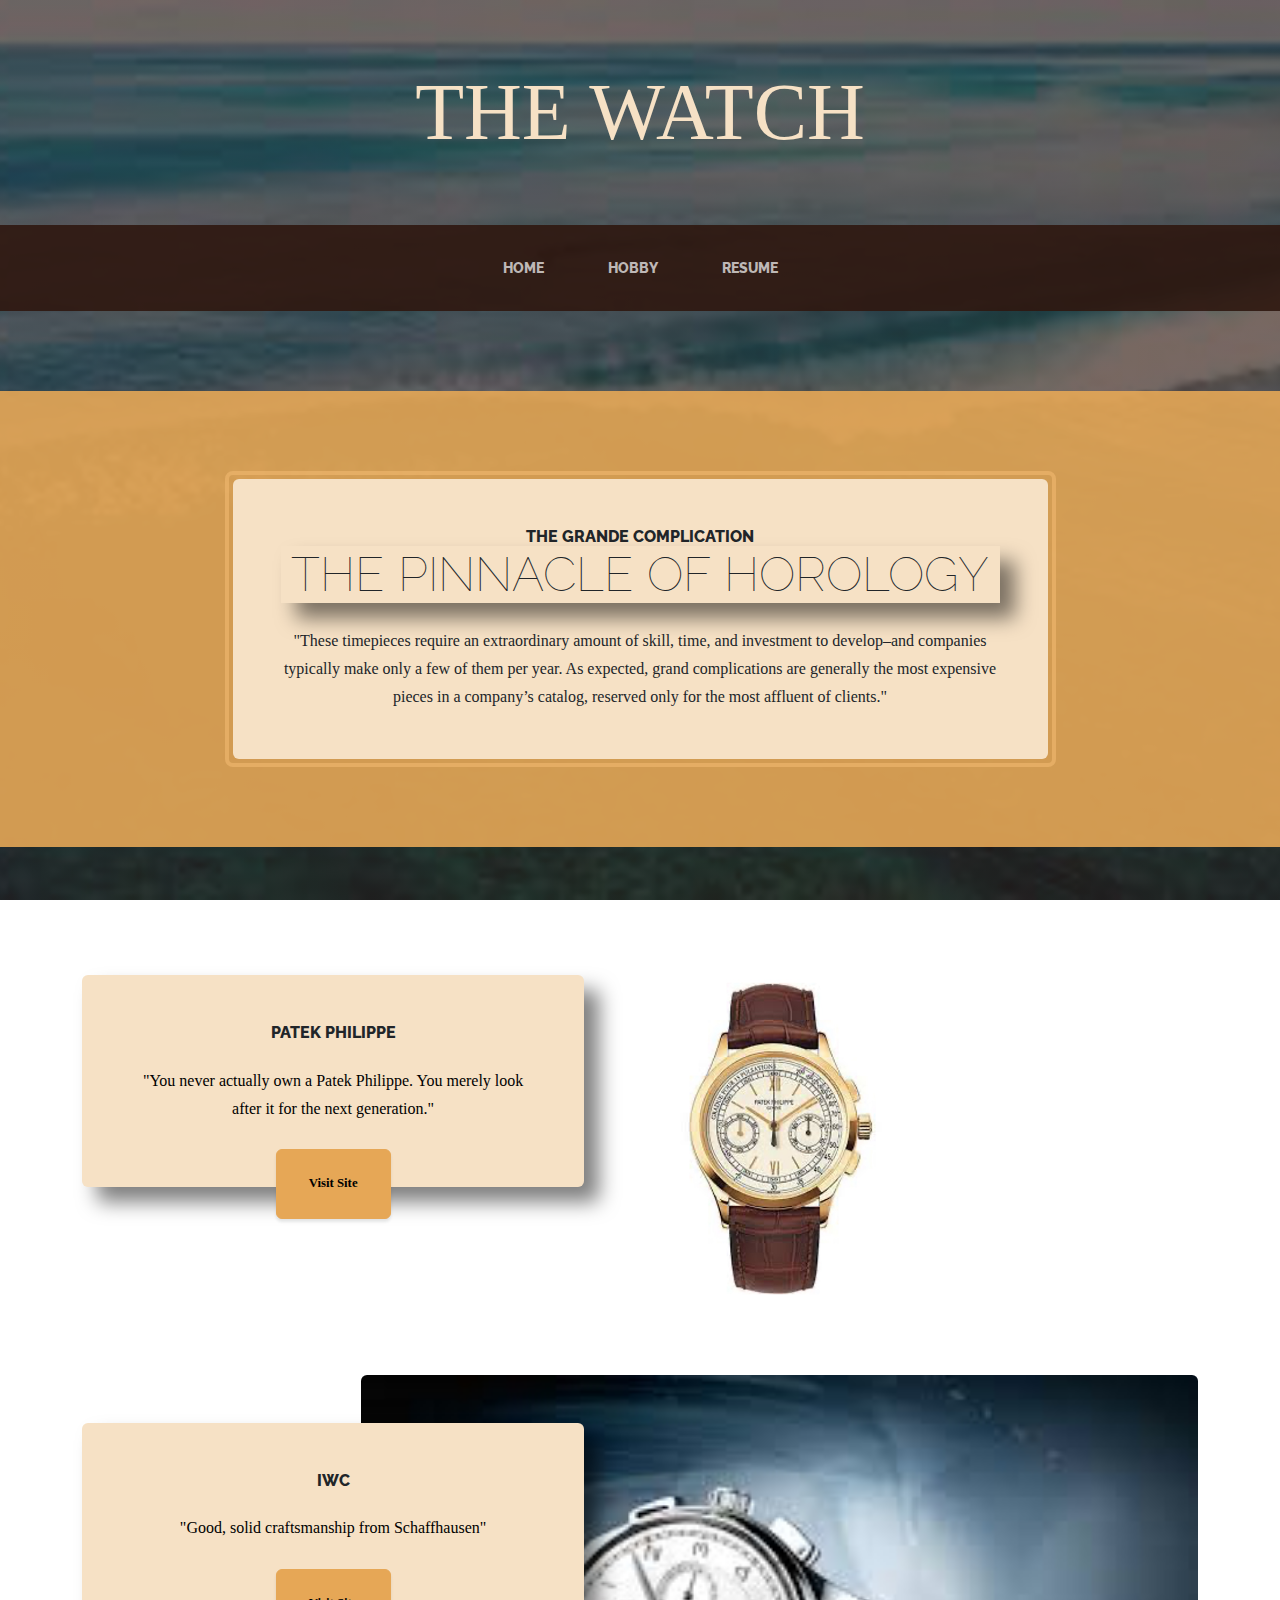
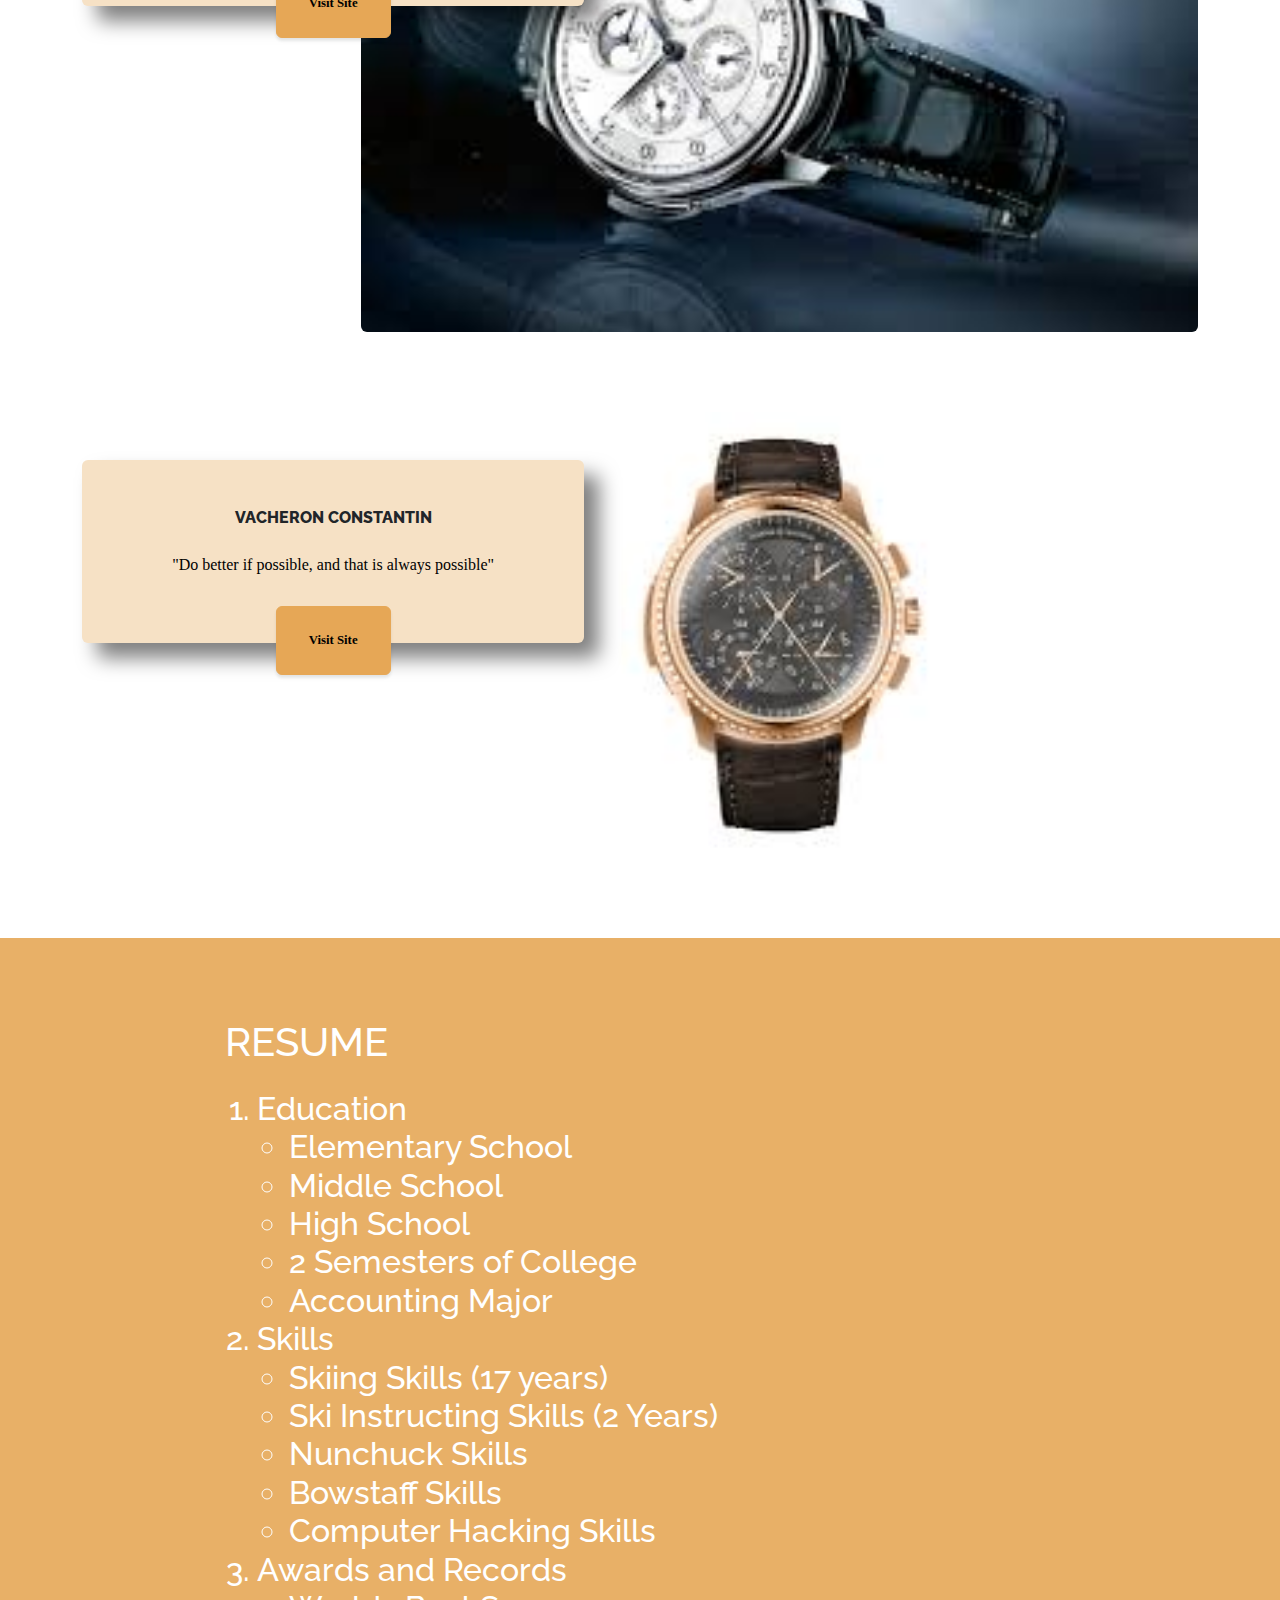
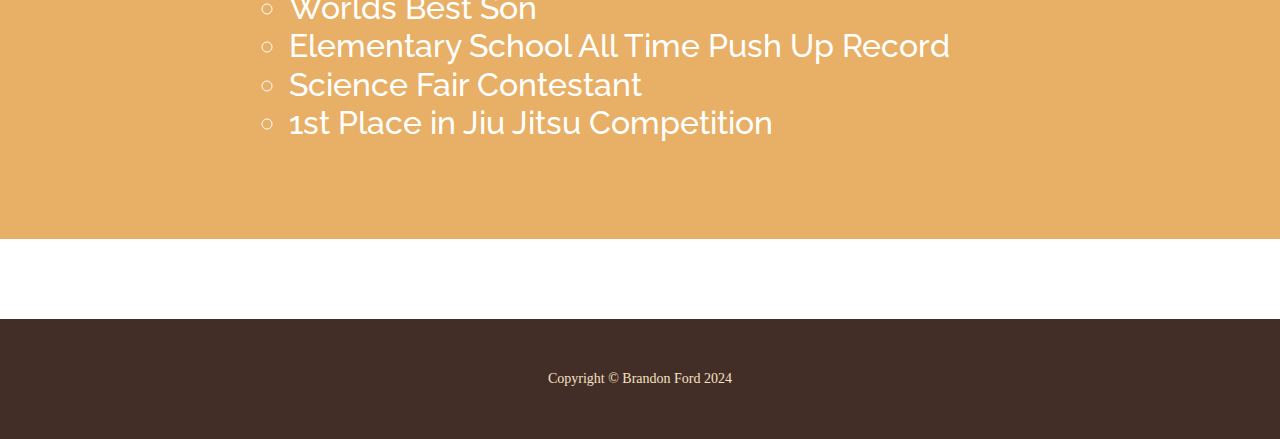
<file: index.html>
<!DOCTYPE html>
<html lang="en">
    <head>
        <meta charset="utf-8" />
        <meta name="viewport" content="width=device-width, initial-scale=1, shrink-to-fit=no" />
        <meta name="description" content="" />
        <meta name="author" content="" />
        <title>The Watch</title>
        <link rel="icon" type="image/x-icon" href="assets/favicon.ico" />
        <!-- Google fonts-->
        <link href="https://fonts.googleapis.com/css?family=Raleway:100,100i,200,200i,300,300i,400,400i,500,500i,600,600i,700,700i,800,800i,900,900i" rel="stylesheet" />
        <link href="https://fonts.googleapis.com/css?family=Lora:400,400i,700,700i" rel="stylesheet" />
        <!-- Core theme CSS (includes Bootstrap)-->
        <link href="css/styles.css" rel="stylesheet" />
        <link rel="stylesheet" href="css/mystyles.css">

    </head>
    <body>
        <header>
            <h1 class="site-heading text-center text-faded d-none d-lg-block">
                <span class="site-heading-upper text-primary mb-3"></span>
                <span class="site-heading-lower">The Watch</span>
            </h1>
        </header>
        <!-- Navigation-->
        <nav class="navbar navbar-expand-lg navbar-dark py-lg-4" id="mainNav">
            <div class="container">
                <a class="navbar-brand text-uppercase fw-bold d-lg-none" href="index.html">Start Bootstrap</a>
                <button class="navbar-toggler" type="button" data-bs-toggle="collapse" data-bs-target="#navbarSupportedContent" aria-controls="navbarSupportedContent" aria-expanded="false" aria-label="Toggle navigation"><span class="navbar-toggler-icon"></span></button>
                <div class="collapse navbar-collapse" id="navbarSupportedContent">
                    <ul class="navbar-nav mx-auto">
                        <li class="nav-item px-lg-4"><a class="nav-link text-uppercase" href="index.html">Home</a></li>
                        <li class="nav-item px-lg-4"><a class="nav-link text-uppercase" href="website/html/hobby.html">Hobby</a></li>
                        <!--<li class="nav-item px-lg-4"><a class="nav-link text-uppercase" href="products.html">Products</a></li>-->
                        <li class="nav-item px-lg-4"><a class="nav-link text-uppercase" href="#1234">Resume</a>
                        <!-- <li class="nav-item px-lg-4"><a class="nav-link text-uppercase" href="store.html">Store</a></li> -->
                    </ul>
                </div>
            </div>
        </nav>
        <section class="page-section cta">
            <div class="container">
                <div class="row">
                    <div class="col-xl-9 mx-auto">
                        <div class="cta-inner bg-faded text-center rounded">
                            <h2 class="section-heading mb-4">
                                <span class="section-heading-upper">The Grande Complication</span>
                                <span class="section-heading-lower">The Pinnacle of Horology</span>
                            </h2>
                            <p class="mb-0">"These timepieces require an extraordinary amount of skill, time, and investment to develop–and companies typically make only a few of them per year. As expected, grand complications are generally the most expensive pieces in a company’s catalog, reserved only for the most affluent of clients."</p>
                        </div>
                    </div>
                </div>
            </div>
        </section>
        <section class="page-section clearfix">
            <div class="container">
                <div class="intro">
                    <img class="intro-img img-fluid mb-3 mb-lg-0 rounded" src="assets/img/intro.jpg" alt="..." />
                    <div class="intro-text left-0 text-center bg-faded p-5 rounded">
                        <h2 class="section-heading mb-4">
                            <span class="section-heading-upper">Patek Philippe</span>
                            <span class="section-heading-lower"></span>
                        </h2>
                        <p class="mb-3 notyellow">"You never actually own a Patek Philippe. You merely look after it for the next generation."</p>
                        <div class="intro-button mx-auto"><a class="btn btn-primary btn-xl" href="https://www.patek.com/en/home">Visit Site</a></div>
                    </div>
                </div>
            </div>
        </section>
        <section class="page-section clearfix">
            <div class="container">
                <div class="intro">
                    <img class="intro-img img-fluid mb-3 mb-lg-0 rounded" src="assets/img/iwc.jpeg" alt="..." />
                    <div class="intro-text left-0 text-center bg-faded p-5 rounded">
                        <h2 class="section-heading mb-4">
                            <span class="section-heading-upper">IWC</span>
                            <span class="section-heading-lower"></span>
                        </h2>
                        <p class="mb-3 notyellow">"Good, solid craftsmanship from Schaffhausen"</p>
                        <div class="intro-button mx-auto"><a class="btn btn-primary btn-xl" href="https://www.iwc.com/us/en/home.html">Visit Site</a></div>
                    </div>
                </div>
            </div>
        </section>
        <section class="page-section clearfix">
            <div class="container">
                <div class="intro">
                    <img class="intro-img img-fluid mb-3 mb-lg-0 rounded" src="assets/img/vc.jpeg" alt="..." />
                    <div class="intro-text left-0 text-center bg-faded p-5 rounded">
                        <h2 class="section-heading mb-4">
                            <span class="section-heading-upper">Vacheron Constantin</span>
                            <span class="section-heading-lower"></span>
                        </h2>
                        <p class="mb-3 notyellow">"Do better if possible, and that is always possible"</p>
                        <div class="intro-button mx-auto"><a class="btn btn-primary btn-xl" href="https://www.vacheron-constantin.com/us/en/home.html">Visit Site</a></div>
                    </div>
                </div>
            </div>
        </section>
        <div id="1234"
        <section class="page-section cta">
            <div class="container"> 
                <div class="row">
                    <div class="col-xl-9 mx-auto">
                        <div class="middle">
                            <h2 class="section-heading mb-4">
                                <span class="section-heading-upper">
                                    <h1>Resume</span></h1>
                            </h2>
                            <p class="mb-0">
                                <h2>
                                    <ol>
                                    <li>Education
                                        <ul>
                                            <li>Elementary School</li>
                                            <li>Middle School</li>
                                            <li>High School</li>
                                            <li>2 Semesters of College</li>
                                            <li>Accounting Major</li>
                                        </ul>
                                    </li>
                                    <li>
                                        Skills
                                        <ul>
                                            <li>Skiing Skills (17 years)</li>
                                            <li>Ski Instructing Skills (2 Years)</li>
                                            <li>Nunchuck Skills</li>
                                            <li>Bowstaff Skills</li>
                                            <li>Computer Hacking Skills</li>
                                            
                                        </ul>
                                    </li>
                                    <li>Awards and Records
                                        <ul>
                                            <li>Worlds Best Son</li>
                                            <li>Elementary School All Time Push Up Record </li>
                                            <li>Science Fair Contestant</li>
                                            <li>1st Place in Jiu Jitsu Competition</li>
                                        </ul>
                                    </li>
                                </ol>
                            </h2>
                            </p>
                        </div>
                    </div>
                </div>
             </div>
            </section>
        </div>
        <footer class="footer text-faded text-center py-5">
            <div class="container"><p class="m-0 small">Copyright &copy; Brandon Ford 2024</p></div>
        </footer>
        <!-- Bootstrap core JS-->
        <script src="https://cdn.jsdelivr.net/npm/bootstrap@5.2.3/dist/js/bootstrap.bundle.min.js"></script>
        <!-- Core theme JS-->
        <script src="js/scripts.js"></script>
    </body>
</html>
</file>
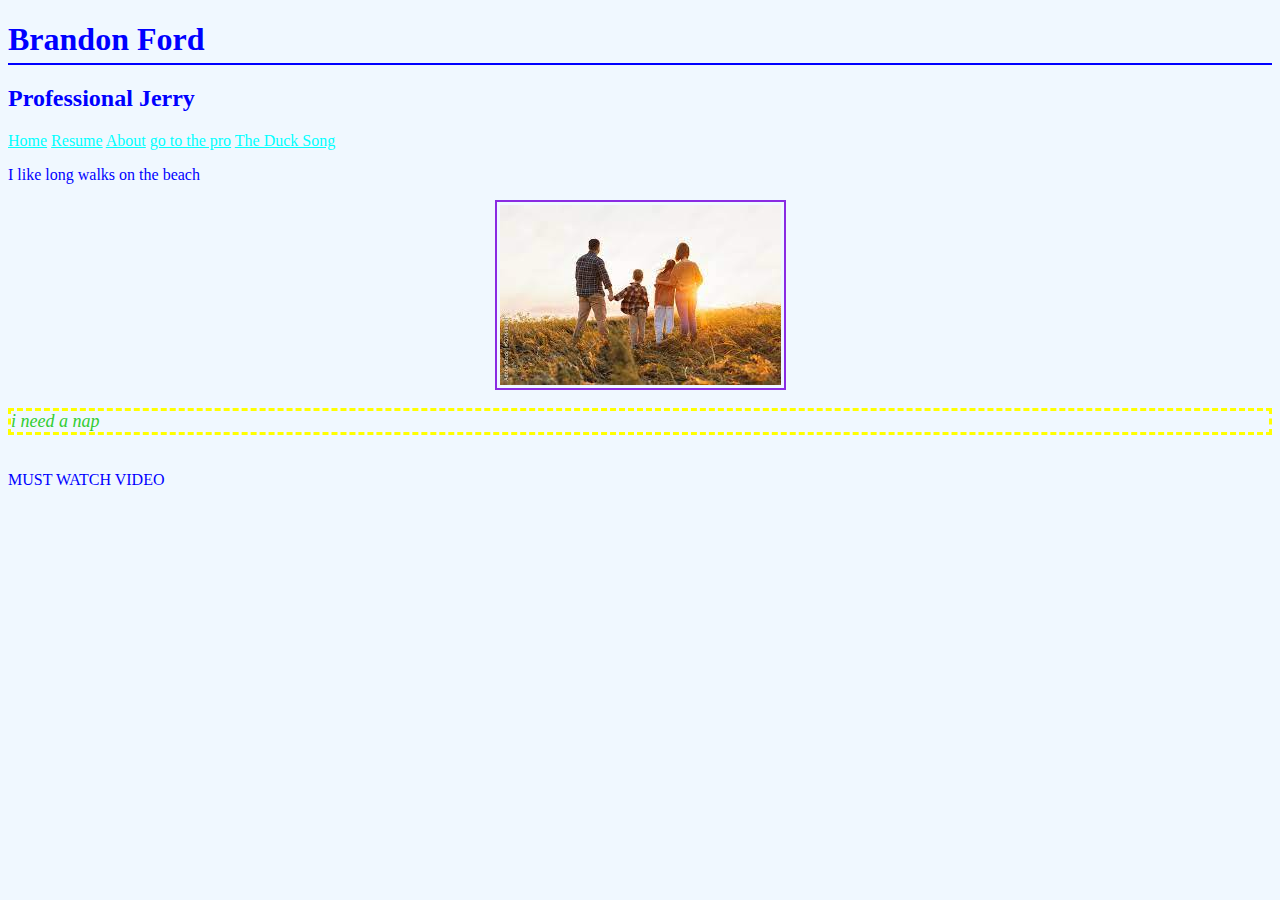
<file: website/index.html>
<!DOCTYPE html>
<html>
<head>
    <title>My First Webpage</title>
    <link rel="stylesheet" href="css/styles.css">
</head>
<body>
    <h1>Brandon Ford</h1>
    <h2>Professional Jerry</h2>
    <a href="index.html">Home</a>
    <a href="html/resume.html">Resume</a>
    <a href="html/about.html">About</a>
    <a href="../index.html"> go to the pro</a>
    <a href="https://www.youtube.com/watch?v=MtN1YnoL46Q" target="_blank">The Duck Song</a>
    <p>I like long walks on the beach</p>
    
    <a href="https://thefamilyproclamation.org" target="_blank">
        <img src="img/pic.jpeg" alt="The Family">
    </a>
        <p class="rizz">i need a nap</p>
    <br>
    MUST WATCH VIDEO</5>
    <br>

    <iframe width="560" height="315" src="https://www.youtube.com/embed/dQw4w9WgXcQ?si=POMMW6ppqBDwY9CP" title="YouTube video player" frameborder="0" allow="accelerometer; autoplay; clipboard-write; encrypted-media; gyroscope; picture-in-picture" allowfullscreen></iframe>

</body>
</html>
</file>
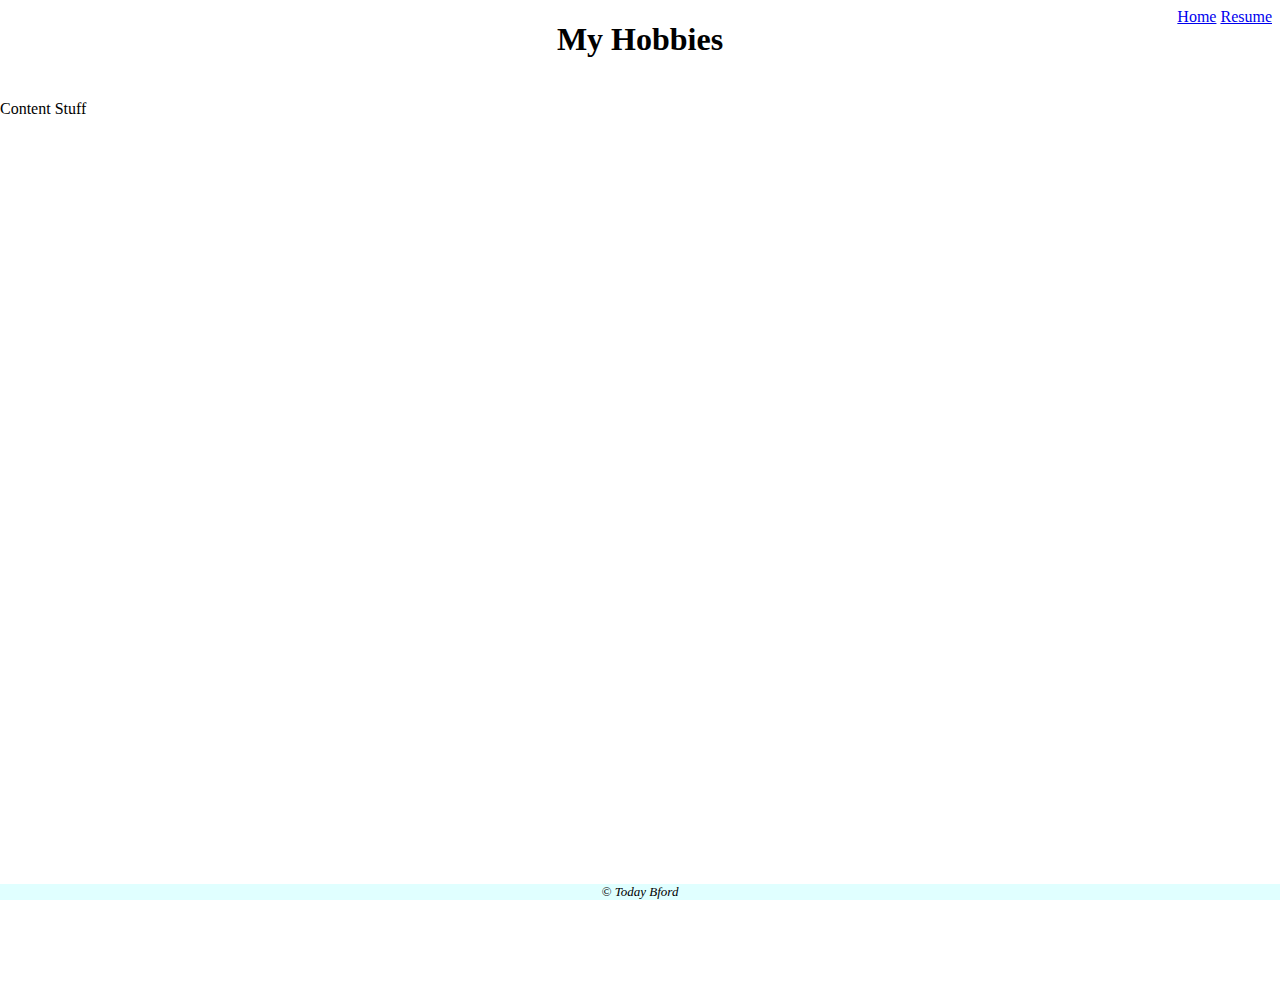
<file: website/html/about.html>
<!DOCTYPE html>
<html lang="en">
<head>
    <meta charset="UTF-8">
    <meta name="viewport" content="width=device-width, initial-scale=1.0">
    <title>About</title>
    <link rel="stylesheet" href="../css/divstyles.css">
</head>
<body>
    <div class="common top">
        <h1>My Hobbies</h1>
    </div>
    <div class="common content">Content Stuff
    <div class='tableauPlaceholder' id='viz1712173063290' style='position: relative'><noscript><a href='#'><img alt='Golf Superstore Performance Overview ' src='https:&#47;&#47;public.tableau.com&#47;static&#47;images&#47;Go&#47;GolfSuperstorePerformanceOverview&#47;GolfSuperstorePerformanceOverview&#47;1_rss.png' style='border: none' /></a></noscript><object class='tableauViz'  style='display:none;'><param name='host_url' value='https%3A%2F%2Fpublic.tableau.com%2F' /> <param name='embed_code_version' value='3' /> <param name='site_root' value='' /><param name='name' value='GolfSuperstorePerformanceOverview&#47;GolfSuperstorePerformanceOverview' /><param name='tabs' value='no' /><param name='toolbar' value='yes' /><param name='static_image' value='https:&#47;&#47;public.tableau.com&#47;static&#47;images&#47;Go&#47;GolfSuperstorePerformanceOverview&#47;GolfSuperstorePerformanceOverview&#47;1.png' /> <param name='animate_transition' value='yes' /><param name='display_static_image' value='yes' /><param name='display_spinner' value='yes' /><param name='display_overlay' value='yes' /><param name='display_count' value='yes' /><param name='language' value='en-US' /></object></div>                <script type='text/javascript'>                    var divElement = document.getElementById('viz1712173063290');                    var vizElement = divElement.getElementsByTagName('object')[0];                    if ( divElement.offsetWidth > 800 ) { vizElement.style.width='1600px';vizElement.style.height='1027px';} else if ( divElement.offsetWidth > 500 ) { vizElement.style.width='1600px';vizElement.style.height='1027px';} else { vizElement.style.width='100%';vizElement.style.height='5427px';}                     var scriptElement = document.createElement('script');                    scriptElement.src = 'https://public.tableau.com/javascripts/api/viz_v1.js';                    vizElement.parentNode.insertBefore(scriptElement, vizElement);                </script>
    </div>
    <div class="common bottom">&copy; Today Bford</div>
    <div class= "nav">
    <div>
        <a href="../index.html">Home</a>
        <a href="resume.html">Resume</a>
    </div>
</body>
</html>
</file>
<file: css/mystyles.css>
body{
    font-family: 'Times New Roman';
}
.site-heading-lower{
    font-family: 'Times New Roman';
}
.mb-3{
    font-family: 'Times New Roman';
    color: yellow !important;
}
.notyellow{
    color: black !important;
}
.intro-text{
    box-shadow: 15px 15px 20px rgba(0,0,0, 0.5);
}
.section-heading-lower{
    box-shadow: 15px 15px 20px rgba(0,0,0, 0.5);
}

.common{
    position:absolute;
    font-family: 'Courier New', Courier, monospace;
    color: white !important;
}
.top{
    top:0px;
    left:0px;
    right:0px;
    position:absolute
    font-family: 'Courier New', Courier, monospace;
    color: white !important;
}
.middle{
    top:100px;
    left:0px;
    right:0px;
    font-family: 'Courier New', Courier, monospace;
    color: white !important;
}
.bottom{
    bottom:0px;
    left:0px;
    right:0px;
    position:fixed
    z-index: index;1
    text-align: center;
    font-family: 'Courier New', Courier, monospace;
    color: white !important;
}
.imgstan{
    display: block;
    margin: auto;
    border: 10px solid white;
    max-width: 500px;
    height: auto;
}
.vid{
    margin: auto;
    display: block;
}
</file>
<file: website/css/styles.css>
body {
    background-color: aliceblue;
    color: blue;
    font-family: Georgia, 'Times New Roman', Times, serif;
    text-align: left;
}

a {
    color: aqua;
}

a:visited {
    color: darkgrey;
}

img {
    border: 2px solid blueviolet;
    padding: 3px;
    margin: 5px;
    display: block;
    margin: auto;
}

.rizz {
    font-family: 'Times New Roman', Times, serif;
    color: limegreen;
    border: dashed yellow;
    font-size: large;
    font-style: oblique;
}

li {
    text-decoration: overline;
}

/* Add border to the Resume heading */
h1 {
    border-bottom: 2px solid blue;
    padding-bottom: 5px;
    margin-bottom: 20px; /* Adjust margin as needed */
}

/* Add border to the list items */
ol li, ul li {
    border-bottom: 1px solid grey;
    padding-bottom: 5px;
    margin-bottom: 5px; /* Adjust margin as needed */
}
</file>
<file: website/css/divstyles.css>
/*positioning styles*/
.common{
    position: absolute;
    /*border:5px solid black;
    background-color: bisque;*/
}
.bottom{
    position: fixed;
    bottom: 0px;
    left: 0px;
    right: 0px;
    text-align: center;
    font-style: italic;
    font-size: small;
    background-color: lightcyan;
}
.top{
    top: 0px;
    left: 0px;
    right:0px;
    text-align: center;
    color: black;
}
.content{
    top: 100px;
    left: 0px;
    right:0px;
    height: 100%;
}
.nav{
    position: relative;
    float:right;
    color:white

}
</file>
